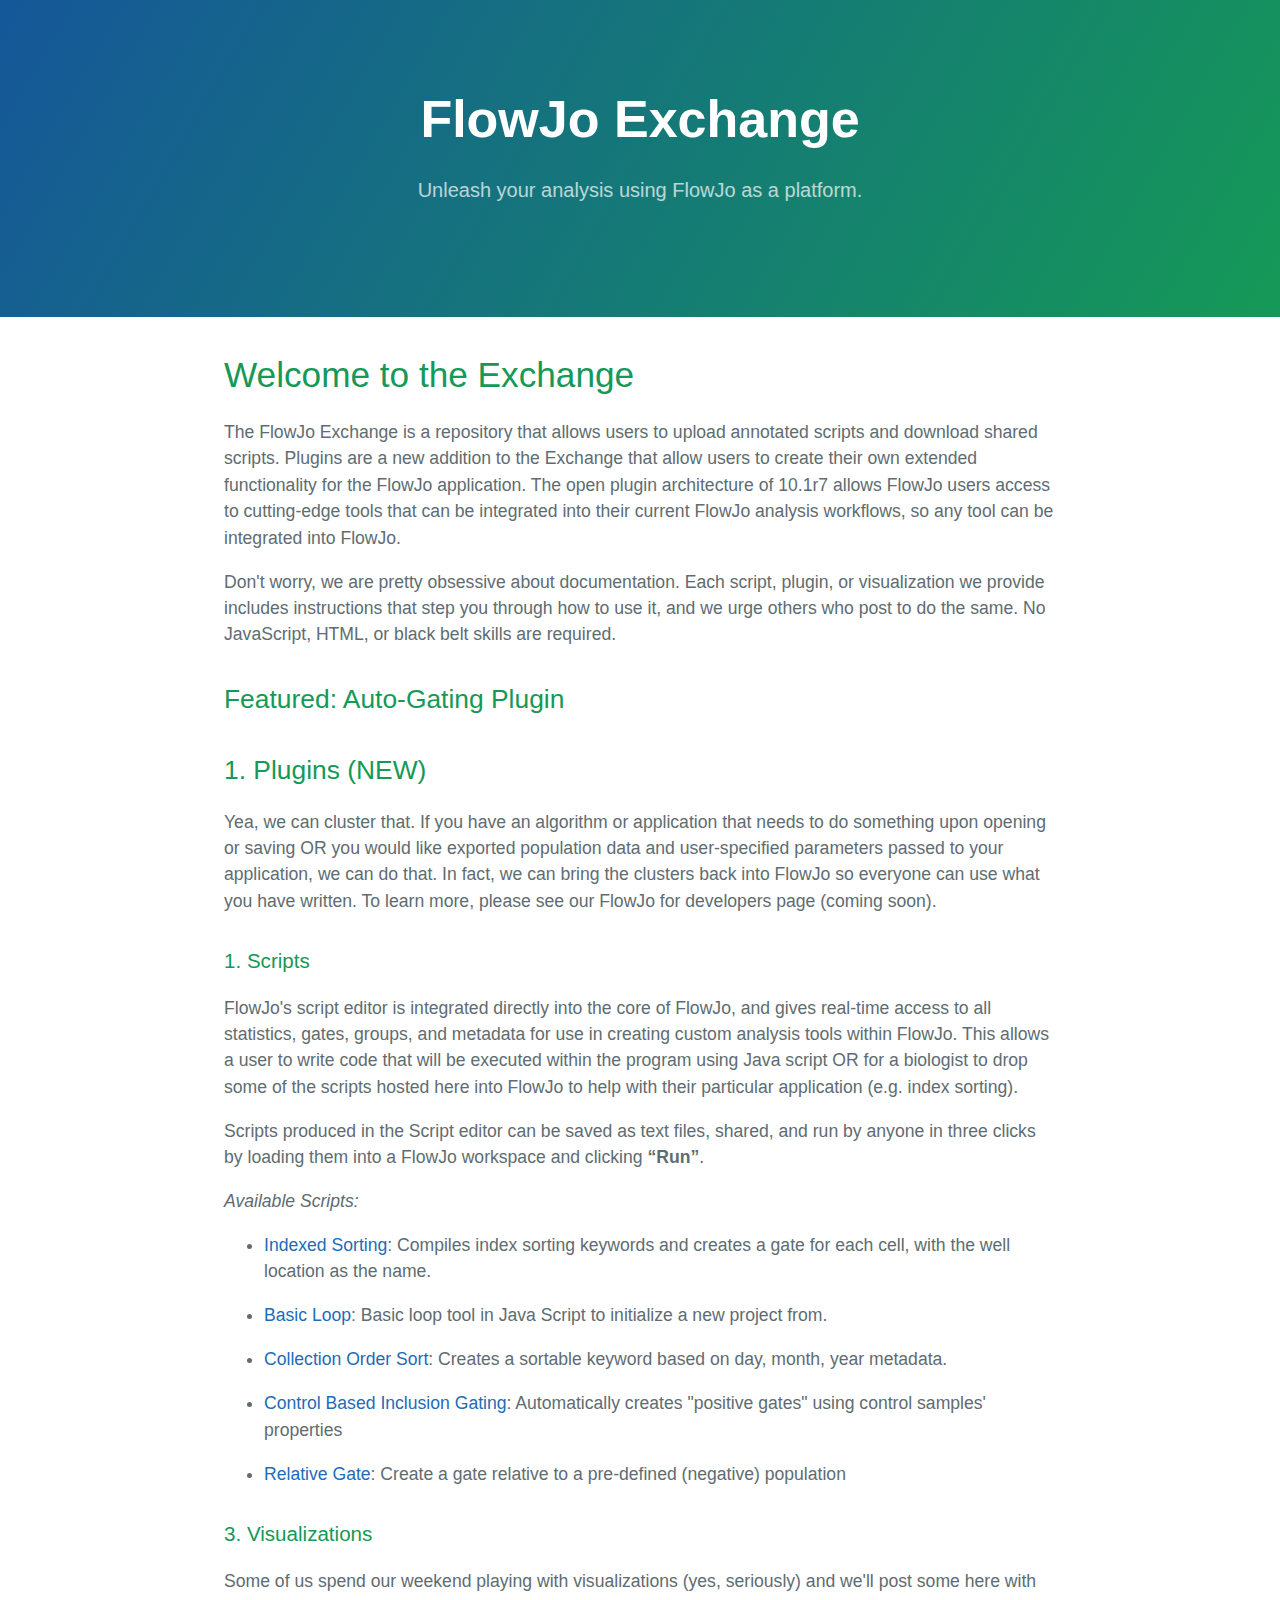
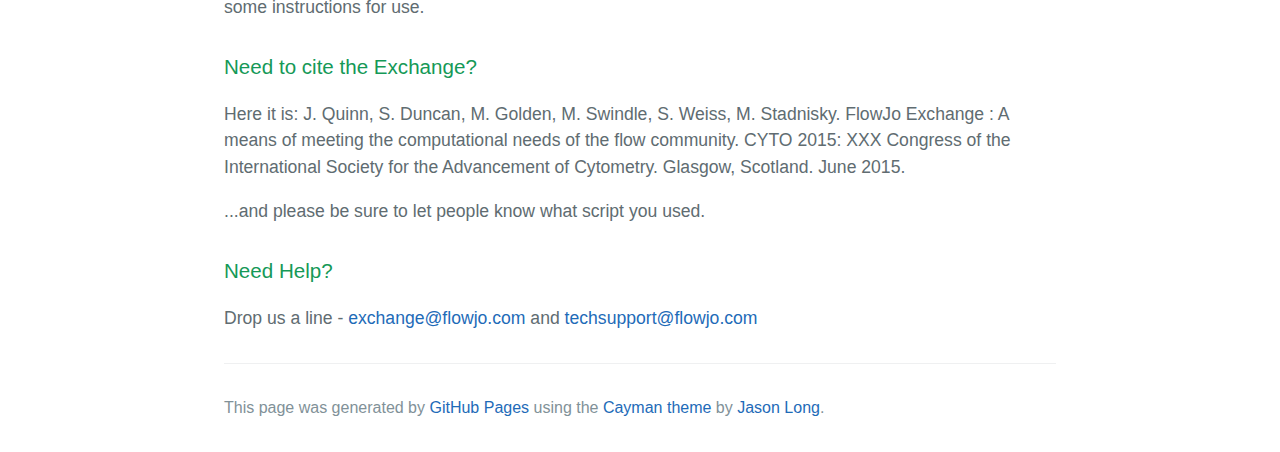
<file: index.htm>
<!DOCTYPE html>
<!-- saved from url=(0053)file:///Users/jimm/GitHub/FlowJo.github.io/index.html -->
<html lang="en-us"><head><meta http-equiv="Content-Type" content="text/html; charset=UTF-8">
    
    <title>FlowJo Exchange  by FlowJo</title>
    <meta name="viewport" content="width=device-width, initial-scale=1">
    <link rel="stylesheet" type="text/css" href="./index_files/normalize.css" media="screen">
    <link href="./index_files/css" rel="stylesheet" type="text/css">
    <link rel="stylesheet" type="text/css" href="./index_files/stylesheet.css" media="screen">
    <link rel="stylesheet" type="text/css" href="./index_files/github-light.css" media="screen">
  </head>
  <body>
    <section class="page-header">
      <h1 class="project-name">FlowJo Exchange </h1>
      <h2 class="project-tagline">Unleash your analysis using FlowJo as a platform.</h2>
    </section>

    <section class="main-content">
      <h1>
<a id="welcome-to-the-exchange" class="anchor" href="file:///Users/jimm/GitHub/FlowJo.github.io/index.html#welcome-to-the-exchange" aria-hidden="true"><span aria-hidden="true" class="octicon octicon-link"></span></a>Welcome to the Exchange</h1>

<p>The FlowJo Exchange is a repository that allows users to upload annotated scripts and download shared scripts. Plugins are a new addition to the Exchange that allow users to create their own extended functionality for the FlowJo application. The open plugin architecture of 10.1r7 allows FlowJo users access to cutting-edge tools that can be integrated into their current FlowJo analysis workflows, so any tool can be integrated into FlowJo.</p>

<p>Don't worry, we are pretty obsessive about documentation. Each script, plugin, or visualization we provide includes instructions that step you through how to use it, and we urge others who post to do the same. No JavaScript, HTML, or black belt skills are required.</p>





<h2>
<a id="featured-auto-gating-plugin" class="anchor" href="file:///Users/jimm/GitHub/FlowJo.github.io/index.html#featured-auto-gating-plugin" aria-hidden="true"><span aria-hidden="true" class="octicon octicon-link"></span></a>Featured: Auto-Gating Plugin</h2>

<h2>
<a id="2-plug-ins" class="anchor" href="file:///Users/jimm/GitHub/FlowJo.github.io/index.html#2-plug-ins" aria-hidden="true"><span aria-hidden="true" class="octicon octicon-link"></span></a>1. Plugins (NEW)</h2><p>Yea, we can cluster that.  If you have an algorithm or application that needs to do something upon opening or saving OR you would like exported population data and user-specified parameters passed to your application, we can do that.  In fact, we can bring the clusters back into FlowJo so everyone can use what you have written.  To learn more, please see our FlowJo for developers page (coming soon). </p><h3>
<a id="1-scripts" class="anchor" href="file:///Users/jimm/GitHub/FlowJo.github.io/index.html#1-scripts" aria-hidden="true"><span aria-hidden="true" class="octicon octicon-link"></span></a>1. Scripts</h3>

<p>FlowJo's script editor is integrated directly into the core of FlowJo, and gives real-time access to all statistics, gates, groups, and metadata for use in creating custom analysis tools within FlowJo.  This allows a user to write code that will be executed within the program using Java script OR for a biologist to drop some of the scripts hosted here into FlowJo to help with their particular application (e.g. index sorting).  </p>

<p>Scripts produced in the Script editor can be saved as text files, shared, and run by anyone in three clicks by loading them into a FlowJo workspace and clicking <strong>“Run”</strong>. </p>

<p><em>Available Scripts:</em></p>

<ul>
<li><p><a href="https://github.com/FlowJo-LLC/indexed-sorting">Indexed Sorting</a>: Compiles index sorting keywords and creates a gate for each cell, with the well location as the name.</p></li>
<li><p><a href="https://github.com/FlowJo-LLC/Basic-Loop">Basic Loop</a>: Basic loop tool in Java Script to initialize a new project from.</p></li>
<li><p><a href="https://github.com/FlowJo-LLC/Collection-order-sort">Collection Order Sort</a>: Creates a sortable keyword based on day, month, year metadata.  </p></li>
<li><p><a href="https://github.com/FlowJo-LLC/ControlBasedInclusionGating">Control Based Inclusion Gating</a>: Automatically creates "positive gates" using control samples' properties</p></li>
<li><p><a href="https://github.com/FlowJo-LLC/Relative-gate">Relative Gate</a>:  Create a gate relative to a pre-defined (negative) population</p></li>
</ul>





<h3>
<a id="3-visualizations" class="anchor" href="file:///Users/jimm/GitHub/FlowJo.github.io/index.html#3-visualizations" aria-hidden="true"><span aria-hidden="true" class="octicon octicon-link"></span></a>3. Visualizations</h3>

<p>Some of us spend our weekend playing with visualizations (yes, seriously) and we'll post some here with some instructions for use. </p>

<h3>
<a id="need-to-cite-the-exchange" class="anchor" href="file:///Users/jimm/GitHub/FlowJo.github.io/index.html#need-to-cite-the-exchange" aria-hidden="true"><span aria-hidden="true" class="octicon octicon-link"></span></a>Need to cite the Exchange?</h3>

<p>Here it is: 
J. Quinn, S. Duncan, M. Golden, M. Swindle, S. Weiss, M. Stadnisky. FlowJo Exchange : A means of meeting the computational needs of the flow community.  CYTO 2015: XXX Congress of the International Society for the Advancement of Cytometry.  Glasgow, Scotland.  June 2015.</p>

<p>...and please be sure to let people know what script you used. </p>

<h3>
<a id="need-help" class="anchor" href="file:///Users/jimm/GitHub/FlowJo.github.io/index.html#need-help" aria-hidden="true"><span aria-hidden="true" class="octicon octicon-link"></span></a>Need Help?</h3>

<p>Drop us a line - <a href="mailto:exchange@flowjo.com">exchange@flowjo.com</a> and <a href="mailto:techsupport@flowjo.com">techsupport@flowjo.com</a> </p>

      <footer class="site-footer">

        <span class="site-footer-credits">This page was generated by <a href="https://pages.github.com/">GitHub Pages</a> using the <a href="https://github.com/jasonlong/cayman-theme">Cayman theme</a> by <a href="https://twitter.com/jasonlong">Jason Long</a>.</span>
      </footer>

    </section>

            <script type="text/javascript">
            var gaJsHost = (("https:" == document.location.protocol) ? "https://ssl." : "http://www.");
            document.write(unescape("%3Cscript src='" + gaJsHost + "google-analytics.com/ga.js' type='text/javascript'%3E%3C/script%3E"));
          </script><script src="./index_files/ga.js" type="text/javascript"></script>
          <script type="text/javascript">
            try {
              var pageTracker = _gat._getTracker("UA-63153225-1");
            pageTracker._trackPageview();
            } catch(err) {}
          </script>

  

</body></html>
</file>
<file: index_files/stylesheet.css>
* {
  box-sizing: border-box; }

body {
  padding: 0;
  margin: 0;
  font-family: "Open Sans", "Helvetica Neue", Helvetica, Arial, sans-serif;
  font-size: 16px;
  line-height: 1.5;
  color: #606c71; }

a {
  color: #1e6bb8;
  text-decoration: none; }
  a:hover {
    text-decoration: underline; }

.btn {
  display: inline-block;
  margin-bottom: 1rem;
  color: rgba(255, 255, 255, 0.7);
  background-color: rgba(255, 255, 255, 0.08);
  border-color: rgba(255, 255, 255, 0.2);
  border-style: solid;
  border-width: 1px;
  border-radius: 0.3rem;
  transition: color 0.2s, background-color 0.2s, border-color 0.2s; }
  .btn + .btn {
    margin-left: 1rem; }

.btn:hover {
  color: rgba(255, 255, 255, 0.8);
  text-decoration: none;
  background-color: rgba(255, 255, 255, 0.2);
  border-color: rgba(255, 255, 255, 0.3); }

@media screen and (min-width: 64em) {
  .btn {
    padding: 0.75rem 1rem; } }

@media screen and (min-width: 42em) and (max-width: 64em) {
  .btn {
    padding: 0.6rem 0.9rem;
    font-size: 0.9rem; } }

@media screen and (max-width: 42em) {
  .btn {
    display: block;
    width: 100%;
    padding: 0.75rem;
    font-size: 0.9rem; }
    .btn + .btn {
      margin-top: 1rem;
      margin-left: 0; } }

.page-header {
  color: #fff;
  text-align: center;
  background-color: #159957;
  background-image: linear-gradient(120deg, #155799, #159957); }

@media screen and (min-width: 64em) {
  .page-header {
    padding: 5rem 6rem; } }

@media screen and (min-width: 42em) and (max-width: 64em) {
  .page-header {
    padding: 3rem 4rem; } }

@media screen and (max-width: 42em) {
  .page-header {
    padding: 2rem 1rem; } }

.project-name {
  margin-top: 0;
  margin-bottom: 0.1rem; }

@media screen and (min-width: 64em) {
  .project-name {
    font-size: 3.25rem; } }

@media screen and (min-width: 42em) and (max-width: 64em) {
  .project-name {
    font-size: 2.25rem; } }

@media screen and (max-width: 42em) {
  .project-name {
    font-size: 1.75rem; } }

.project-tagline {
  margin-bottom: 2rem;
  font-weight: normal;
  opacity: 0.7; }

@media screen and (min-width: 64em) {
  .project-tagline {
    font-size: 1.25rem; } }

@media screen and (min-width: 42em) and (max-width: 64em) {
  .project-tagline {
    font-size: 1.15rem; } }

@media screen and (max-width: 42em) {
  .project-tagline {
    font-size: 1rem; } }

.main-content :first-child {
  margin-top: 0; }
.main-content img {
  max-width: 100%; }
.main-content h1, .main-content h2, .main-content h3, .main-content h4, .main-content h5, .main-content h6 {
  margin-top: 2rem;
  margin-bottom: 1rem;
  font-weight: normal;
  color: #159957; }
.main-content p {
  margin-bottom: 1em; }
.main-content code {
  padding: 2px 4px;
  font-family: Consolas, "Liberation Mono", Menlo, Courier, monospace;
  font-size: 0.9rem;
  color: #383e41;
  background-color: #f3f6fa;
  border-radius: 0.3rem; }
.main-content pre {
  padding: 0.8rem;
  margin-top: 0;
  margin-bottom: 1rem;
  font: 1rem Consolas, "Liberation Mono", Menlo, Courier, monospace;
  color: #567482;
  word-wrap: normal;
  background-color: #f3f6fa;
  border: solid 1px #dce6f0;
  border-radius: 0.3rem; }
  .main-content pre > code {
    padding: 0;
    margin: 0;
    font-size: 0.9rem;
    color: #567482;
    word-break: normal;
    white-space: pre;
    background: transparent;
    border: 0; }
.main-content .highlight {
  margin-bottom: 1rem; }
  .main-content .highlight pre {
    margin-bottom: 0;
    word-break: normal; }
.main-content .highlight pre, .main-content pre {
  padding: 0.8rem;
  overflow: auto;
  font-size: 0.9rem;
  line-height: 1.45;
  border-radius: 0.3rem; }
.main-content pre code, .main-content pre tt {
  display: inline;
  max-width: initial;
  padding: 0;
  margin: 0;
  overflow: initial;
  line-height: inherit;
  word-wrap: normal;
  background-color: transparent;
  border: 0; }
  .main-content pre code:before, .main-content pre code:after, .main-content pre tt:before, .main-content pre tt:after {
    content: normal; }
.main-content ul, .main-content ol {
  margin-top: 0; }
.main-content blockquote {
  padding: 0 1rem;
  margin-left: 0;
  color: #819198;
  border-left: 0.3rem solid #dce6f0; }
  .main-content blockquote > :first-child {
    margin-top: 0; }
  .main-content blockquote > :last-child {
    margin-bottom: 0; }
.main-content table {
  display: block;
  width: 100%;
  overflow: auto;
  word-break: normal;
  word-break: keep-all; }
  .main-content table th {
    font-weight: bold; }
  .main-content table th, .main-content table td {
    padding: 0.5rem 1rem;
    border: 1px solid #e9ebec; }
.main-content dl {
  padding: 0; }
  .main-content dl dt {
    padding: 0;
    margin-top: 1rem;
    font-size: 1rem;
    font-weight: bold; }
  .main-content dl dd {
    padding: 0;
    margin-bottom: 1rem; }
.main-content hr {
  height: 2px;
  padding: 0;
  margin: 1rem 0;
  background-color: #eff0f1;
  border: 0; }

@media screen and (min-width: 64em) {
  .main-content {
    max-width: 64rem;
    padding: 2rem 6rem;
    margin: 0 auto;
    font-size: 1.1rem; } }

@media screen and (min-width: 42em) and (max-width: 64em) {
  .main-content {
    padding: 2rem 4rem;
    font-size: 1.1rem; } }

@media screen and (max-width: 42em) {
  .main-content {
    padding: 2rem 1rem;
    font-size: 1rem; } }

.site-footer {
  padding-top: 2rem;
  margin-top: 2rem;
  border-top: solid 1px #eff0f1; }

.site-footer-owner {
  display: block;
  font-weight: bold; }

.site-footer-credits {
  color: #819198; }

@media screen and (min-width: 64em) {
  .site-footer {
    font-size: 1rem; } }

@media screen and (min-width: 42em) and (max-width: 64em) {
  .site-footer {
    font-size: 1rem; } }

@media screen and (max-width: 42em) {
  .site-footer {
    font-size: 0.9rem; } }
</file>
<file: index_files/github-light.css>
/*
The MIT License (MIT)

Copyright (c) 2016 GitHub, Inc.

Permission is hereby granted, free of charge, to any person obtaining a copy
of this software and associated documentation files (the "Software"), to deal
in the Software without restriction, including without limitation the rights
to use, copy, modify, merge, publish, distribute, sublicense, and/or sell
copies of the Software, and to permit persons to whom the Software is
furnished to do so, subject to the following conditions:

The above copyright notice and this permission notice shall be included in all
copies or substantial portions of the Software.

THE SOFTWARE IS PROVIDED "AS IS", WITHOUT WARRANTY OF ANY KIND, EXPRESS OR
IMPLIED, INCLUDING BUT NOT LIMITED TO THE WARRANTIES OF MERCHANTABILITY,
FITNESS FOR A PARTICULAR PURPOSE AND NONINFRINGEMENT. IN NO EVENT SHALL THE
AUTHORS OR COPYRIGHT HOLDERS BE LIABLE FOR ANY CLAIM, DAMAGES OR OTHER
LIABILITY, WHETHER IN AN ACTION OF CONTRACT, TORT OR OTHERWISE, ARISING FROM,
OUT OF OR IN CONNECTION WITH THE SOFTWARE OR THE USE OR OTHER DEALINGS IN THE
SOFTWARE.

*/

.pl-c /* comment */ {
  color: #969896;
}

.pl-c1 /* constant, variable.other.constant, support, meta.property-name, support.constant, support.variable, meta.module-reference, markup.raw, meta.diff.header */,
.pl-s .pl-v /* string variable */ {
  color: #0086b3;
}

.pl-e /* entity */,
.pl-en /* entity.name */ {
  color: #795da3;
}

.pl-smi /* variable.parameter.function, storage.modifier.package, storage.modifier.import, storage.type.java, variable.other */,
.pl-s .pl-s1 /* string source */ {
  color: #333;
}

.pl-ent /* entity.name.tag */ {
  color: #63a35c;
}

.pl-k /* keyword, storage, storage.type */ {
  color: #a71d5d;
}

.pl-s /* string */,
.pl-pds /* punctuation.definition.string, string.regexp.character-class */,
.pl-s .pl-pse .pl-s1 /* string punctuation.section.embedded source */,
.pl-sr /* string.regexp */,
.pl-sr .pl-cce /* string.regexp constant.character.escape */,
.pl-sr .pl-sre /* string.regexp source.ruby.embedded */,
.pl-sr .pl-sra /* string.regexp string.regexp.arbitrary-repitition */ {
  color: #183691;
}

.pl-v /* variable */ {
  color: #ed6a43;
}

.pl-id /* invalid.deprecated */ {
  color: #b52a1d;
}

.pl-ii /* invalid.illegal */ {
  color: #f8f8f8;
  background-color: #b52a1d;
}

.pl-sr .pl-cce /* string.regexp constant.character.escape */ {
  font-weight: bold;
  color: #63a35c;
}

.pl-ml /* markup.list */ {
  color: #693a17;
}

.pl-mh /* markup.heading */,
.pl-mh .pl-en /* markup.heading entity.name */,
.pl-ms /* meta.separator */ {
  font-weight: bold;
  color: #1d3e81;
}

.pl-mq /* markup.quote */ {
  color: #008080;
}

.pl-mi /* markup.italic */ {
  font-style: italic;
  color: #333;
}

.pl-mb /* markup.bold */ {
  font-weight: bold;
  color: #333;
}

.pl-md /* markup.deleted, meta.diff.header.from-file */ {
  color: #bd2c00;
  background-color: #ffecec;
}

.pl-mi1 /* markup.inserted, meta.diff.header.to-file */ {
  color: #55a532;
  background-color: #eaffea;
}

.pl-mdr /* meta.diff.range */ {
  font-weight: bold;
  color: #795da3;
}

.pl-mo /* meta.output */ {
  color: #1d3e81;
}
</file>
